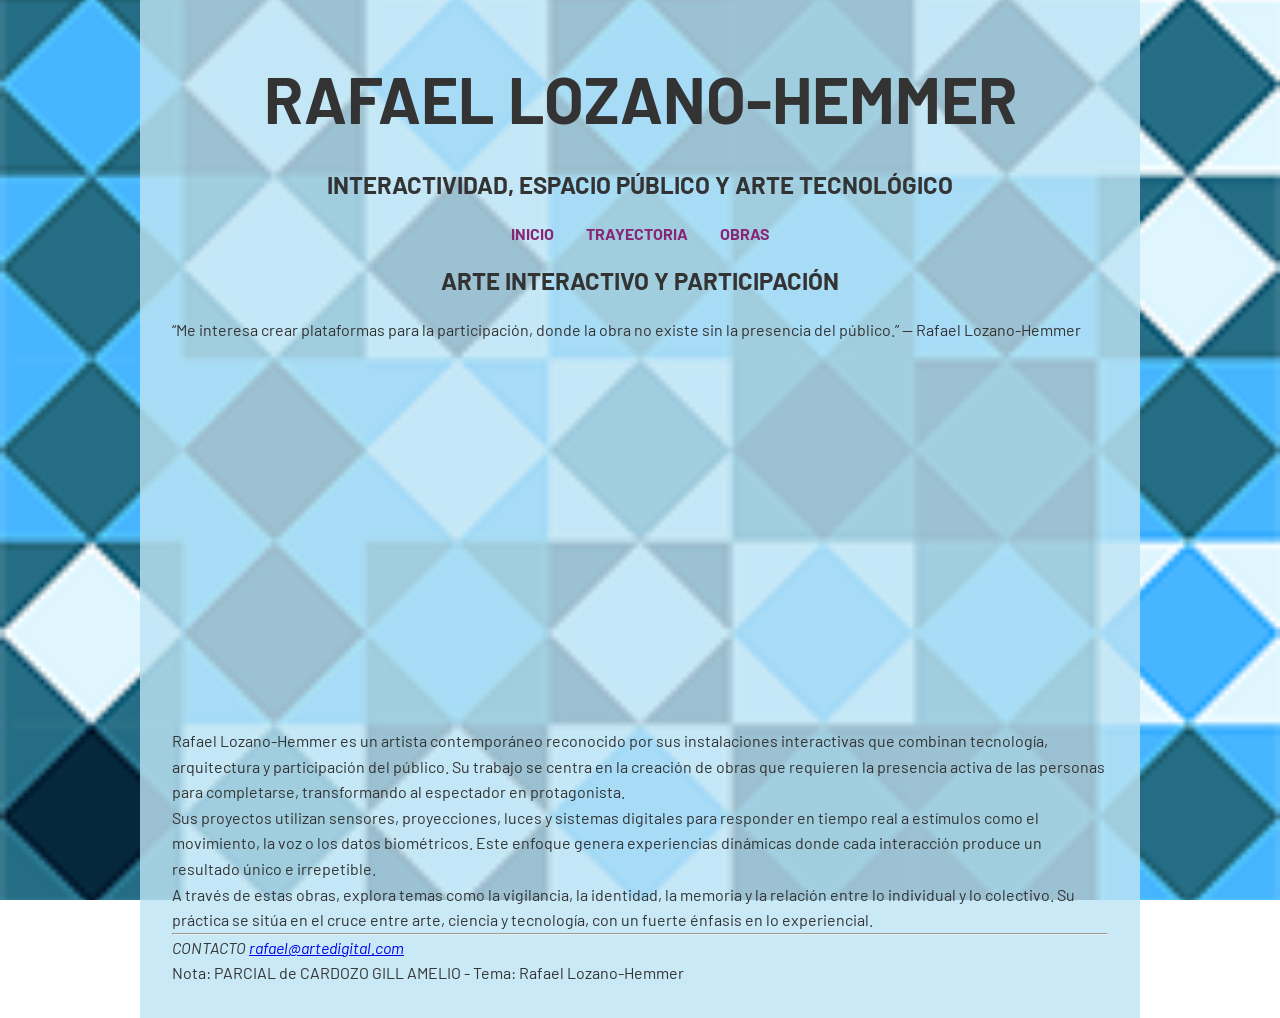
<file: index.html>
<!DOCTYPE html>
<html lang="es">
<head>

  <meta charset="UTF-8">
  <meta name="viewport" content="width=device-width, initial-scale=1.0">
  <title>RAFAEL LOZANO-HEMMER</title> <!--Artista seleccionado por la cátedra-->
  <link rel="preconnect" href="https://fonts.googleapis.com">
  <link rel="preconnect" href="https://fonts.gstatic.com" crossorigin>  <!--se hace cambio por corrección de la IA, ya que no direccionada correctamente-->
  <link href="https://fonts.googleapis.com/css2?family=Barlow:wght@400;700&display=swap" rel="stylesheet">
  <link href="css/estilos.css" rel="stylesheet" > <!--no olvidar que la hoja de estilo siempre va en head-->

</head>

<body>
  <div class="contenedor">
    <header>
  <h1>RAFAEL LOZANO-HEMMER</h1> <!--armado menú de navegación con uso de UL-->
      <h2>Interactividad, espacio público y arte tecnológico</h2>
      <nav>
        <ul>
          <li><a href="index.html">INICIO</a></li>
          <li><a href="trayectoria.html">TRAYECTORIA</a></li>
          <li><a href="obras.html">OBRAS</a></li>
        </ul>
      </nav>
    </header>
    <main> <!--planificar estructura en base a main como buen práctica-->
      <section>
          <h2>Arte interactivo y participación</h2>
          
      <blockquote>
        “Me interesa crear plataformas para la participación, donde la obra no existe sin la presencia del público.” — Rafael Lozano-Hemmer
      </blockquote>
      <section class="video"> <!--reforzar como subir videos y otros-->
         
         <div class="video-contenedor">
          <iframe width="560" height="315" src="https://www.youtube.com/embed/jTzojcaanDs?si=oRNpTqyiI6GzVZJ-" title="YouTube video player" frameborder="0" allow="accelerometer; autoplay; clipboard-write; encrypted-media; gyroscope; picture-in-picture; web-share"
          referrerpolicy="strict-origin-when-cross-origin" allowfullscreen></iframe>
         </div>
     </section>

      <article>
        
            <p>Rafael Lozano-Hemmer es un artista contemporáneo reconocido por sus instalaciones interactivas que combinan tecnología, arquitectura y participación del público. Su trabajo se centra en la creación de obras que requieren la presencia activa de las personas para completarse, transformando al espectador en protagonista.</p> 
            <p>Sus proyectos utilizan sensores, proyecciones, luces y sistemas digitales para responder en tiempo real a estímulos como el movimiento, la voz o los datos biométricos. Este enfoque genera experiencias dinámicas donde cada interacción produce un resultado único e irrepetible.</p> 
            <p>A través de estas obras, explora temas como la vigilancia, la identidad, la memoria y la relación entre lo individual y lo colectivo. Su práctica se sitúa en el cruce entre arte, ciencia y tecnología, con un fuerte énfasis en lo experiencial.</p>
      </article>
      </section>
  </main> 
<hr>
  <footer> <!--replicado de footer en las tres páginas-->
    <address>CONTACTO <a href="mailto:rafael@artedigital.com">rafael@artedigital.com</a></address> 
    <p>Nota: PARCIAL de CARDOZO GILL AMELIO - Tema: Rafael Lozano-Hemmer</p>
  </footer>
</div>
</body>
</html>
</file>
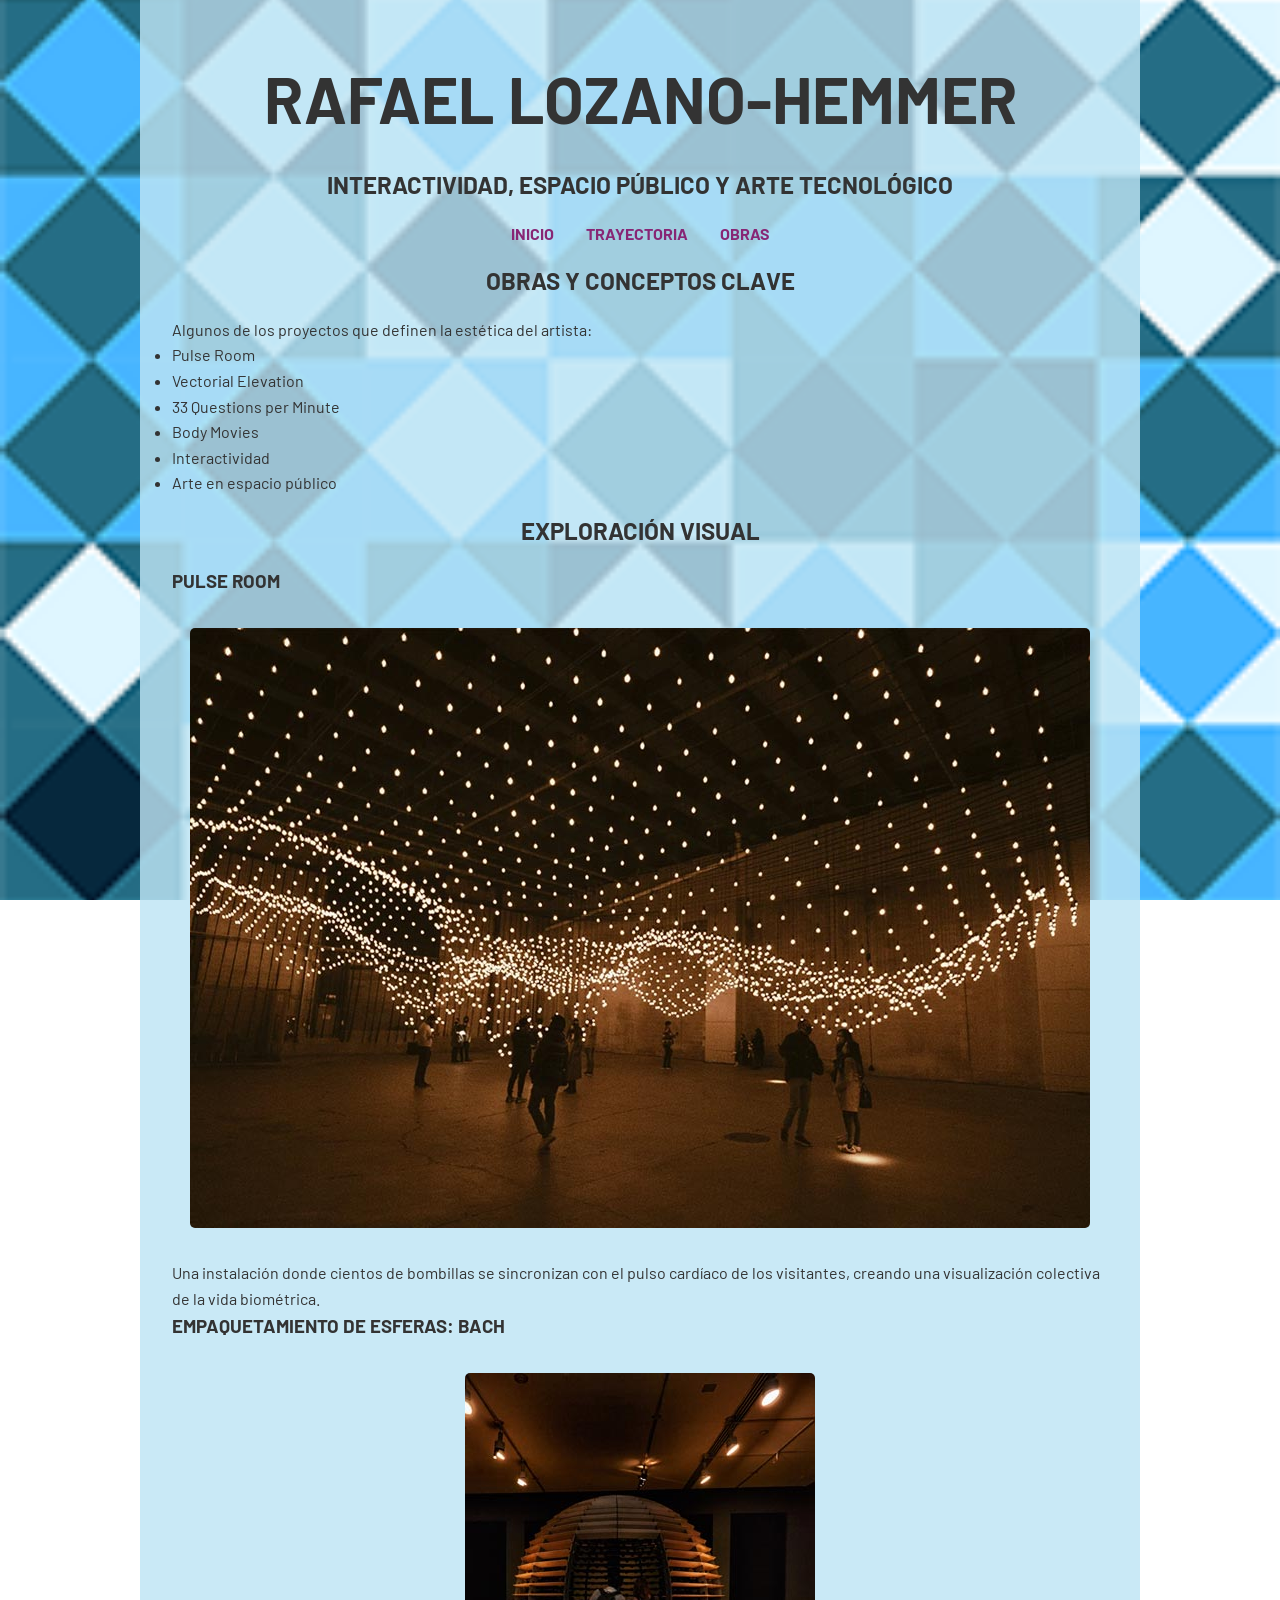
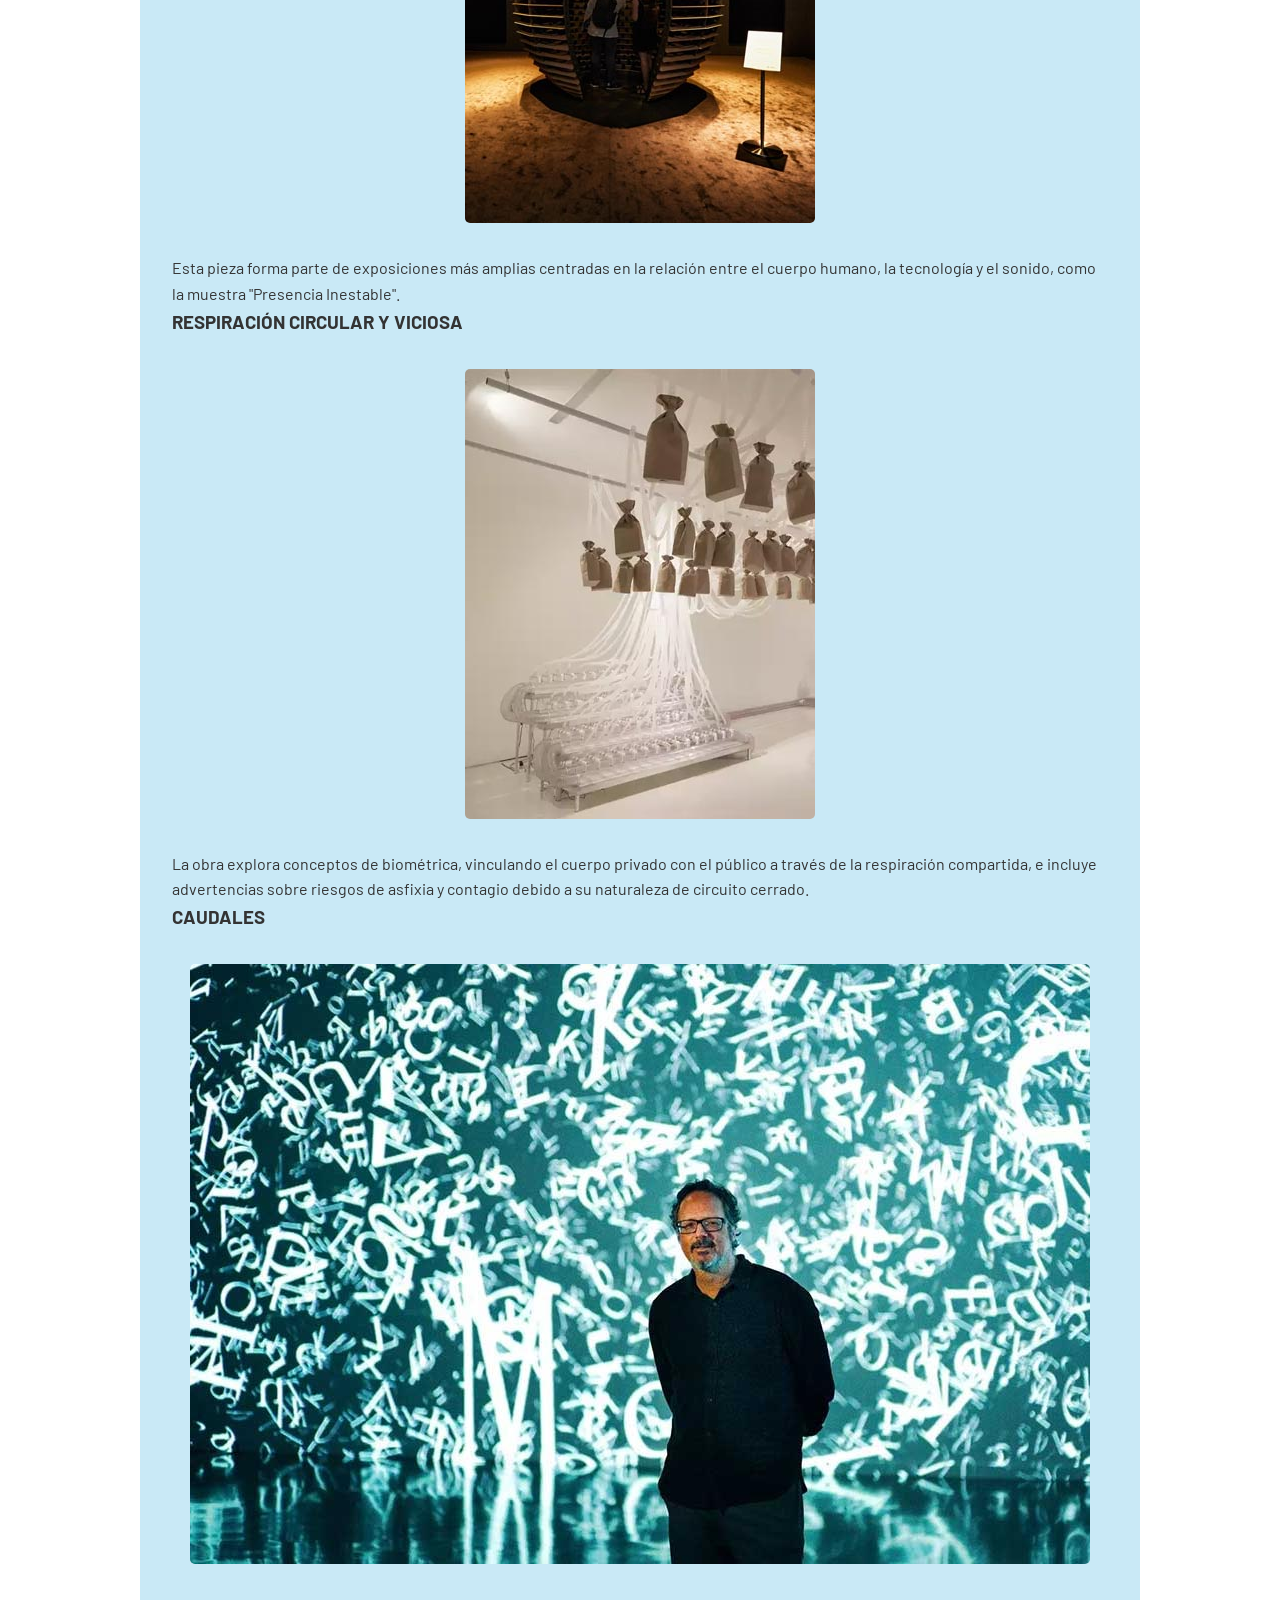
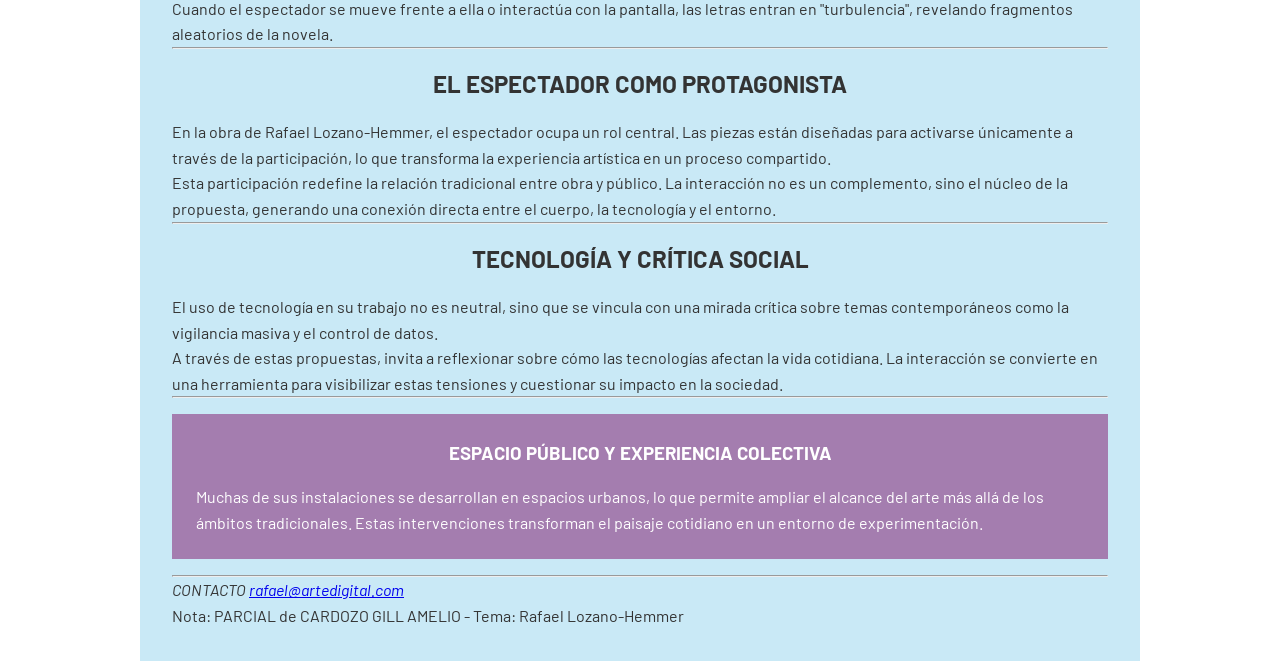
<file: obras.html>
<!DOCTYPE html>
<html lang="es">
<head>

  <meta charset="UTF-8">
  <meta name="viewport" content="width=device-width, initial-scale=1.0">
  <title>OBRAS</title> <!--se cambia el título-->
  <link rel="preconnect" href="https://fonts.googleapis.com"><!--se hace cambio por corrección de la IA, ya que no direccionada correctamente-->
  <link rel="preconnect" href="https://fonts.gstatic.com" crossorigin>
  <link href="https://fonts.googleapis.com/css2?family=Barlow:wght@400;700&display=swap" rel="stylesheet">
  <link href="css/estilos.css" rel="stylesheet" > <!--no olvidar que la hoja de estilo siempre va en head-->

</head>
<body>

    <div class="contenedor">
        <header>
  <h1>RAFAEL LOZANO-HEMMER</h1> <!--armado menú de navegación con uso de UL-->
      <h2>Interactividad, espacio público y arte tecnológico</h2>
      <nav>
        <ul>
          <li><a href="index.html">INICIO</a></li>
          <li><a href="trayectoria.html">TRAYECTORIA</a></li>
          <li><a href="obras.html">OBRAS</a></li>
        </ul>
      </nav>
    </header>

    <main>
        <section>
            <h2>Obras y conceptos clave</h2>
            <article>
                <p>Algunos de los proyectos que definen la estética del artista:</p>
                <ul>
                    <li>Pulse Room</li>
                    <li>Vectorial Elevation</li>
                    <li>33 Questions per Minute</li>
                    <li>Body Movies</li>
                    <li>Interactividad</li>
                    <li>Arte en espacio público</li>
                </ul>
            </article>
        </section>

        <section id="galeria-detallada">
                <h2>Exploración Visual</h2>

                <article>
                    <h3>Pulse Room</h3>
                    <img src="img/lozano-hemmer-2.jpg" alt="Instalación con bombillas que parpadean al ritmo cardíaco">
                    <p>Una instalación donde cientos de bombillas se sincronizan con el pulso cardíaco de los visitantes, creando una visualización colectiva de la vida biométrica.</p>
                </article>

                <article>
                    <h3>Empaquetamiento de esferas: Bach</h3>
                    <img src="img/lozano-hemmer-4.jpg" alt="Estructura esférica construida con madera y aluminio">
                    <p>Esta pieza forma parte de exposiciones más amplias centradas en la relación entre el cuerpo humano, la tecnología y el sonido, como la muestra "Presencia Inestable".</p>
                </article>

                <article>
                    <h3>Respiración circular y viciosa</h3>
                    <img src="img/lozano-hemmer-3.jpg" alt="Instalación con aparato hermético">
                    <p>La obra explora conceptos de biométrica, vinculando el cuerpo privado con el público a través de la respiración compartida, e incluye advertencias sobre riesgos de asfixia y contagio debido a su naturaleza de circuito cerrado.</p>
                </article>

                <article>
                    <h3>Caudales</h3>
                    <img src="img/lozano-hemmer-1.jpg" alt="Autor con una de sus obras proyectando un flujo continuo de letras">
                    <p>Cuando el espectador se mueve frente a ella o interactúa con la pantalla, las letras entran en "turbulencia", revelando fragmentos aleatorios de la novela.</p>
                </article>
        </section>
        <hr>
        <section>
            <h2>El espectador como protagonista</h2>
            <article>
                <p>En la obra de Rafael Lozano-Hemmer, el espectador ocupa un rol central. Las piezas están diseñadas para activarse únicamente a través de la participación, lo que transforma la experiencia artística en un proceso compartido.</p>
                <p>Esta participación redefine la relación tradicional entre obra y público. La interacción no es un complemento, sino el núcleo de la propuesta, generando una conexión directa entre el cuerpo, la tecnología y el entorno.</p>
            </article>
        </section>
        <hr>  
        <section>
            <h2>Tecnología y crítica social</h2>
            <article>
                <p>El uso de tecnología en su trabajo no es neutral, sino que se vincula con una mirada crítica sobre temas contemporáneos como la vigilancia masiva y el control de datos.</p>
                <p>A través de estas propuestas, invita a reflexionar sobre cómo las tecnologías afectan la vida cotidiana. La interacción se convierte en una herramienta para visibilizar estas tensiones y cuestionar su impacto en la sociedad.</p>
            </article>
        </section>
        <hr>
        <aside class="dato">
           <h3>Espacio público y experiencia colectiva</h3>
           <p>Muchas de sus instalaciones se desarrollan en espacios urbanos, lo que permite ampliar el alcance del arte más allá de los ámbitos tradicionales. Estas intervenciones transforman el paisaje cotidiano en un entorno de experimentación.</p>
       </aside>

    </main>

<hr>
  <footer> <!--replicado de footer en las tres páginas-->
    <address>CONTACTO <a href="mailto:rafael@artedigital.com">rafael@artedigital.com</a></address> 
    <p>Nota: PARCIAL de CARDOZO GILL AMELIO - Tema: Rafael Lozano-Hemmer</p>
  </footer>
</div>
</body>
</html>
</file>
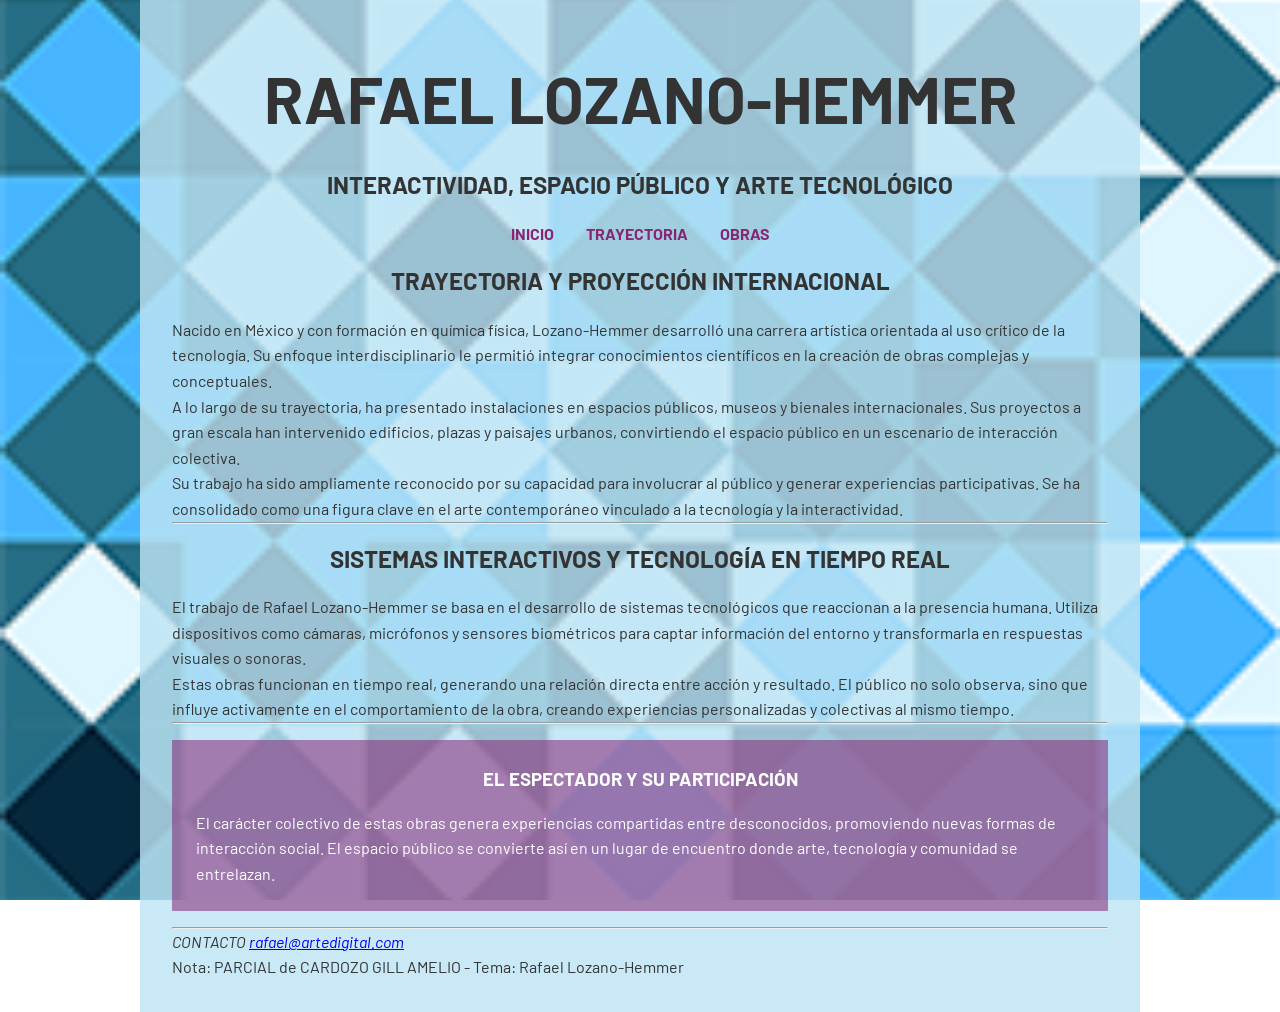
<file: trayectoria.html>
<!DOCTYPE html>
<html lang="es">
<head>

  <meta charset="UTF-8">
  <meta name="viewport" content="width=device-width, initial-scale=1.0">
  <title>TRAYECTORIA</title> <!--se cambia el título-->
  <link rel="preconnect" href="https://fonts.googleapis.com">
<link rel="preconnect" href="https://fonts.gstatic.com" crossorigin> <!--se hace cambio por corrección de la IA, ya que no direccionada correctamente-->
<link href="https://fonts.googleapis.com/css2?family=Barlow:wght@400;700&display=swap" rel="stylesheet">
  <link href="css/estilos.css" rel="stylesheet" > <!--no olvidar que la hoja de estilo siempre va en head-->

</head>
<body>
  <div class="contenedor">
    <header> 
  <h1>RAFAEL LOZANO-HEMMER</h1> <!--armado menú de navegación con uso de UL (se sectoriza en header)-->
      <h2>Interactividad, espacio público y arte tecnológico</h2>
      <nav>
        <ul>
          <li><a href="index.html">INICIO</a></li>
          <li><a href="trayectoria.html">TRAYECTORIA</a></li>
          <li><a href="obras.html">OBRAS</a></li>
        </ul>
      </nav>
    </header>
    <main>
      <section>
          <h2>Trayectoria y proyección internacional</h2>
          <article>
              <p>Nacido en México y con formación en química física, Lozano-Hemmer desarrolló una carrera artística orientada al uso crítico de la tecnología. Su enfoque interdisciplinario le permitió integrar conocimientos científicos en la creación de obras complejas y conceptuales.</p>
              <p>A lo largo de su trayectoria, ha presentado instalaciones en espacios públicos, museos y bienales internacionales. Sus proyectos a gran escala han intervenido edificios, plazas y paisajes urbanos, convirtiendo el espacio público en un escenario de interacción colectiva.</p>
              <p>Su trabajo ha sido ampliamente reconocido por su capacidad para involucrar al público y generar experiencias participativas. Se ha consolidado como una figura clave en el arte contemporáneo vinculado a la tecnología y la interactividad.</p>
          </article>
      </section>
      <hr>
      <section>
          <h2>Sistemas interactivos y tecnología en tiempo real</h2>
          <article>
              <p>El trabajo de Rafael Lozano-Hemmer se basa en el desarrollo de sistemas tecnológicos que reaccionan a la presencia humana. Utiliza dispositivos como cámaras, micrófonos y sensores biométricos para captar información del entorno y transformarla en respuestas visuales o sonoras.</p>
              <p>Estas obras funcionan en tiempo real, generando una relación directa entre acción y resultado. El público no solo observa, sino que influye activamente en el comportamiento de la obra, creando experiencias personalizadas y colectivas al mismo tiempo.</p>
          </article>
      </section>
      <hr>
      <aside class="dato">
         <h3>El espectador y su participación</h3>
         <p>El carácter colectivo de estas obras genera experiencias compartidas entre desconocidos, promoviendo nuevas formas de interacción social. El espacio público se convierte así en un lugar de encuentro donde arte, tecnología y comunidad se entrelazan.</p>
     </aside>
  </main>

<hr>
  <footer> <!--replicado de footer en las tres páginas-->
    <address>CONTACTO <a href="mailto:rafael@artedigital.com">rafael@artedigital.com</a></address> 
    <p>Nota: PARCIAL de CARDOZO GILL AMELIO - Tema: Rafael Lozano-Hemmer</p>
  </footer>
</div>
</body>
</html>
</file>
<file: css/estilos.css>
/* 1. selector general */

* {
    margin: 0;
    padding: 0;
    box-sizing: border-box;
}

html {
    font-size: 100%; 
}
/* 2. Estilos Generales y Fondos */

body {
    
    background-image: url('../img/fondo.png'); 
    background-size: cover;       
    background-attachment: fixed; 
    background-position: center;  
    
    font-family: 'Barlow', sans-serif;
    line-height: 1.6;
    color: #333;
}
/* 3. armado de navegador*/

nav a {
    text-decoration: none;
    color: rgb(135, 38, 117);      
    font-weight: bold;
}
nav a:hover {
    color: rgb(234, 12, 193); /* Un color diferente al pasar el mouse */
    text-decoration: underline;
}
nav ul {
    list-style: none;
    display: flex;    
    justify-content: center;  
    gap: 2rem;               
    padding: 0;
}

/* 4. Tipografías y Títulos */

h1, h2, h3 {
    font-family: 'Barlow', sans-serif; 
    font-weight: 700;
    text-transform: uppercase;
    margin-bottom: 1rem;
}

h1, h2 {
    text-align: center;
    margin-top: 1rem; 
}

h1 {
    font-size: 4rem;
}

/* 5. Estructura y Contenedores */

.contenedor {
    max-width: 1000px; 
    width: 90%;        
    margin: 0 auto;    
    padding: 2rem;  
    background-color: rgba(189, 229, 244, 0.817); 
}

/* 6. Multimedia y Elementos */

img {
    max-width: 100%;    
    height: auto;       
    display: block;     
    margin: 2rem auto;  
    border-radius: 5px; 
}

.video-contenedor {
    width: 100%;           
    max-width: 800px;      
    margin: 2rem auto;     
}

.video-contenedor iframe {
    width: 100%;           
    aspect-ratio: 16 / 9;  
    border: none;          
}

.bio-dato {
    padding: 1.5rem;
    margin-top: 1rem;         
}

/* 7. Cajas (Aside) */
.dato {
    background-color: rgba(135, 38, 117,0.55); 
    color: #ffffff;                      
    padding: 1.5rem;                     
    margin: 1rem auto;                  
   
}

.dato h3 {
    text-align: center;                 
    color: #ffffff;                      
    margin-top: 0;                      
    margin-bottom: 1rem;                
}

.dato p {
    font-size: 1rem;                    
    line-height: 1.6;
}
</file>
